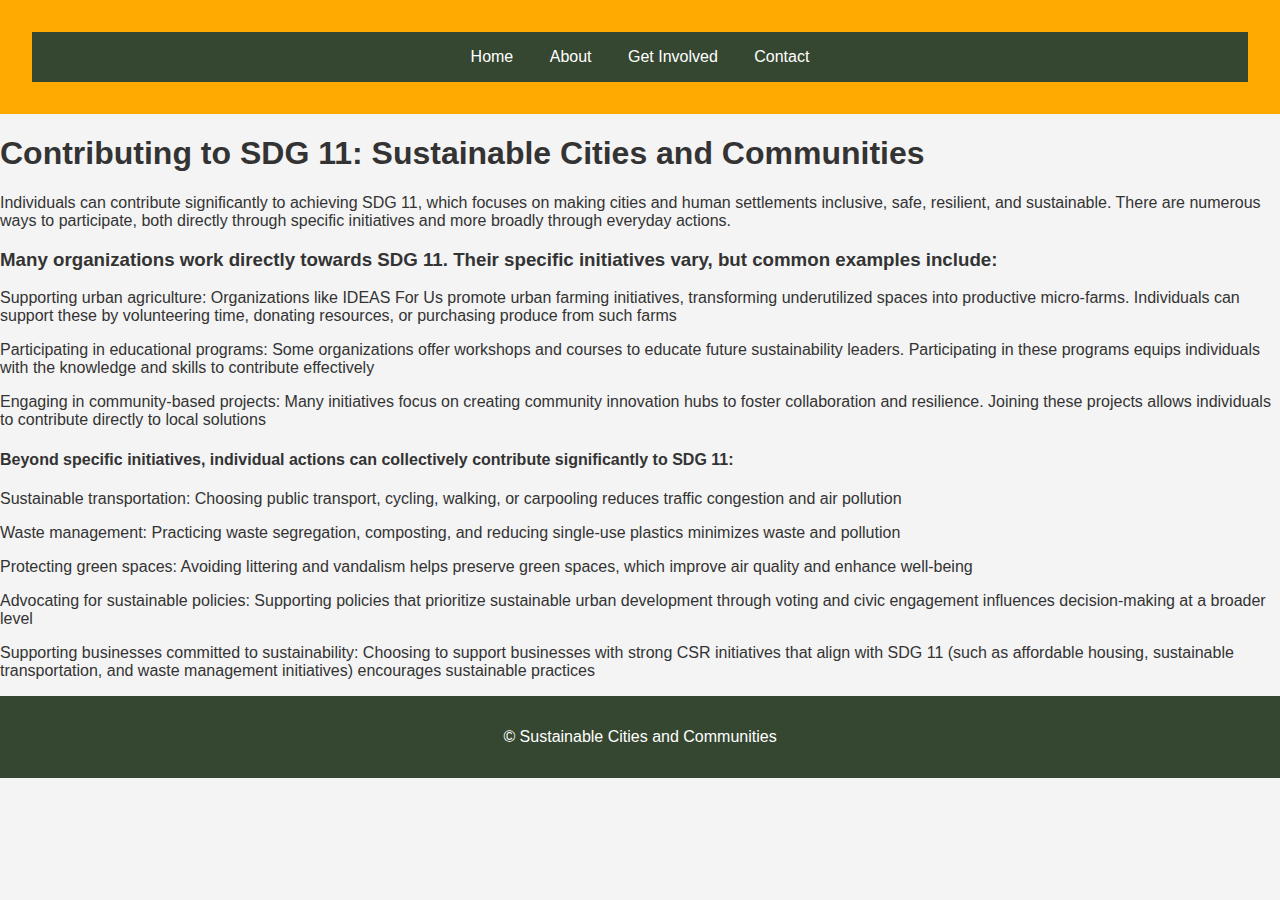
<file: Html/Get Involved.html>
<!DOCTYPE html>
<html lang="en">
<head>
    <meta charset="UTF-8">
    <meta name="viewport" content="width=device-width, initial-scale=1.0">
    <title>Get Involved</title>
    <link rel="stylesheet" href="../css/styles.css">
</head>
<body>
    <header>
        <nav>
            <a href="index.html">Home</a>
            <a href="about us.html">About</a>
            <a href="Get Involved.html">Get Involved</a>
            <a href="contacts.html">Contact</a>
        </nav>
    </header>

    <main>
        <h1>Contributing to SDG 11: Sustainable Cities and Communities</h1>
        <p>Individuals can contribute significantly to achieving SDG 11, which focuses on making cities and human settlements inclusive, safe, resilient, and sustainable. There are numerous ways to participate, both directly through specific initiatives and more broadly through everyday actions.</p>
        <h3>Many organizations work directly towards SDG 11. Their specific initiatives vary, but common examples include:</h3>
        <p><li>Supporting urban agriculture: Organizations like IDEAS For Us promote urban farming initiatives, transforming underutilized spaces into productive micro-farms. Individuals can support these by volunteering time, donating resources, or purchasing produce from such farms</li></p>
        <p><li>Participating in educational programs: Some organizations offer workshops and courses to educate future sustainability leaders. Participating in these programs equips individuals with the knowledge and skills to contribute effectively</li></p>
        <p><li>Engaging in community-based projects: Many initiatives focus on creating community innovation hubs to foster collaboration and resilience. Joining these projects allows individuals to contribute directly to local solutions</li></p>
        <h4>Beyond specific initiatives, individual actions can collectively contribute significantly to SDG 11:</h4>
        <p><li>Sustainable transportation: Choosing public transport, cycling, walking, or carpooling reduces traffic congestion and air pollution</li></p>
        <p><li>Waste management: Practicing waste segregation, composting, and reducing single-use plastics minimizes waste and pollution</li></p>
        <p><li>Protecting green spaces: Avoiding littering and vandalism helps preserve green spaces, which improve air quality and enhance well-being</li></p>
        <p><li>Advocating for sustainable policies: Supporting policies that prioritize sustainable urban development through voting and civic engagement influences decision-making at a broader level</li></p>
        <p><li>Supporting businesses committed to sustainability: Choosing to support businesses with strong CSR initiatives that align with SDG 11 (such as affordable housing, sustainable transportation, and waste management initiatives) encourages sustainable practices</li></p>
    </main>

    <footer>
        <p>&copy; Sustainable Cities and Communities</p>
    </footer>
</body>
</html>
</file>
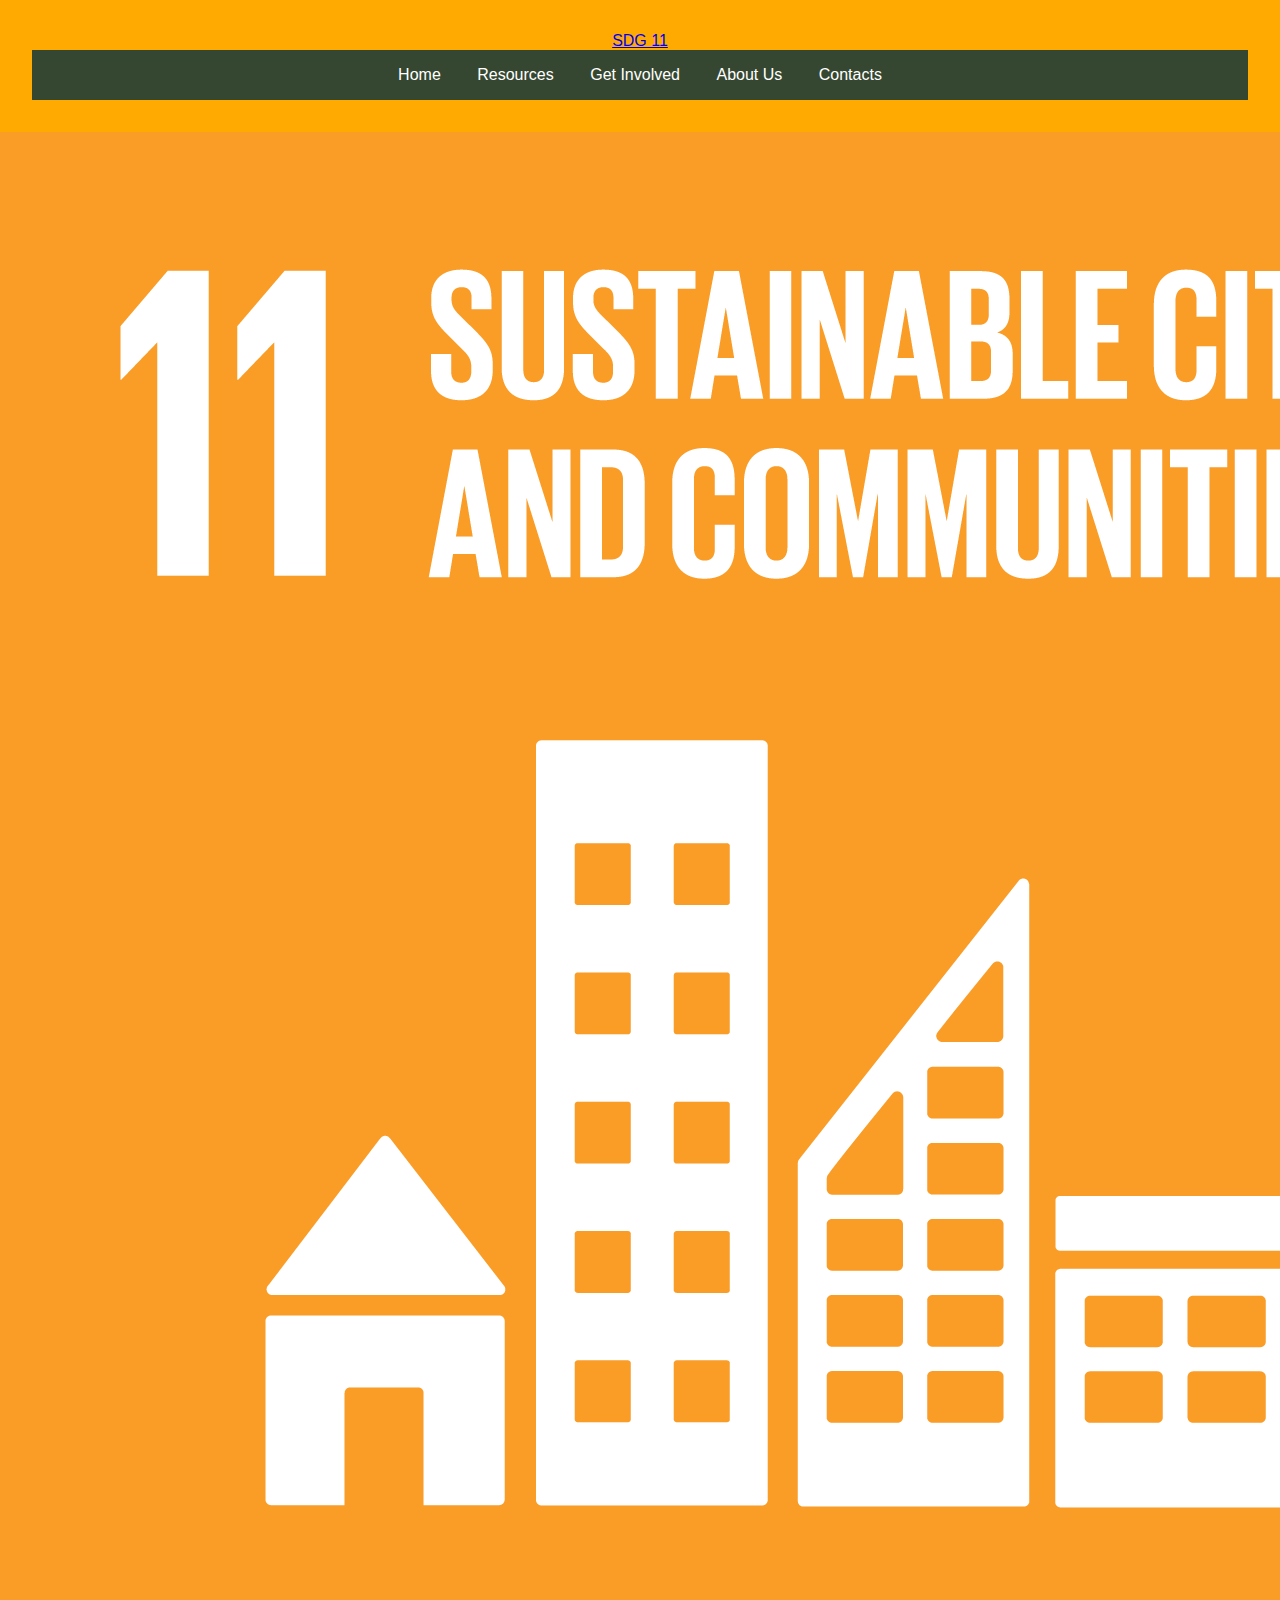
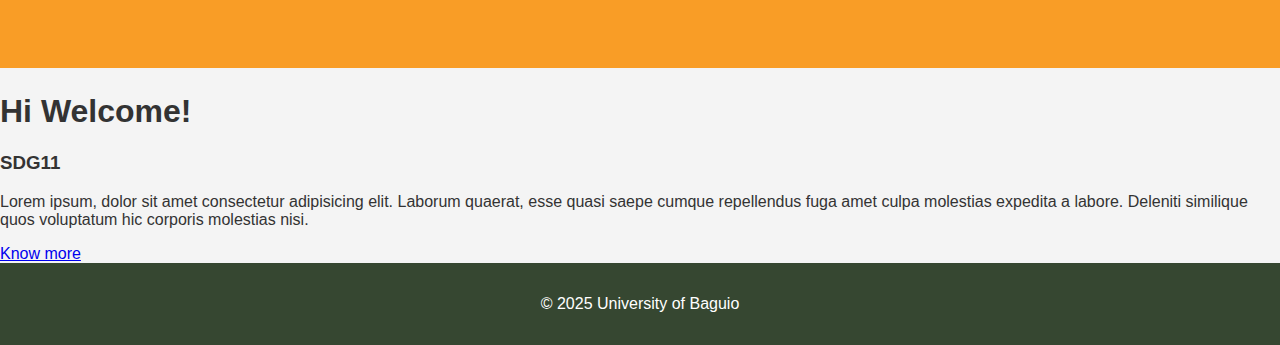
<file: Html/Resources.html>
<!DOCTYPE html>
<html lang="en">
<head>
    <meta charset="UTF-8">
    <meta name="viewport" content="width=device-width, initial-scale=1.0">
    <link rel="stylesheet" href="../css/styles.css">
    <title>Resources</title>
</head>
<body>
    <header>
        <a href="a" class="logo">SDG 11</a>
        
        <nav>
            <a href="#">Home</a>
            <a href="#">Resources</a>
            <a href="#">Get Involved</a> 
            <a href="#">About Us</a>
            <a href="#">Contacts</a>
    </header>
    <section class="home">
        <div class="home-img">
            <img src="../files/SDG 11.png" alt="">
        </div>
        <div class="home-content">
            <h1>Hi <span>Welcome!</span></h1>
            <h3 class="typing-text">SDG11</h3>
            <p>Lorem ipsum, dolor sit amet consectetur adipisicing elit. Laborum quaerat, esse quasi saepe cumque repellendus fuga amet culpa molestias expedita a labore. Deleniti similique quos voluptatum hic corporis molestias nisi.</p>
            <a href="#" class="btn">Know more</a>
        </div>
    </section> 
    <footer>
        <p>&copy; 2025 University of Baguio </p>
    </footer>
    
</body>
</html>
</file>
<file: css/styles.css>
body {
    margin: 0;
    font-family: Arial, sans-serif;
    background-color: #f4f4f4;
    color: #333;
  }
  
  header {
    background-color: #ffaa01;
    color: white;
    padding: 2rem;
    text-align: center;
  }
  
  nav {
    background-color: #364731;
    text-align: center;
  }
  
  nav a {
    color: white;
    text-decoration: none;
    padding: 1rem;
    display: inline-block;
  }
  
  nav a:hover {
    background-color: #0134ff;
  }
  
  .container {
    max-width: 1000px;
    margin: 2rem auto;
    padding: 0 1rem;
  }
  
  h2 {
    color: #f77f00;
  }
  
  footer {
    background-color: #364731;
    color: white;
    text-align: center;
    padding: 1rem;
  }
  
  @media (max-width: 600px) {
    nav a {
      display: block;
      padding: 0.8rem;
    }
  }
</file>
